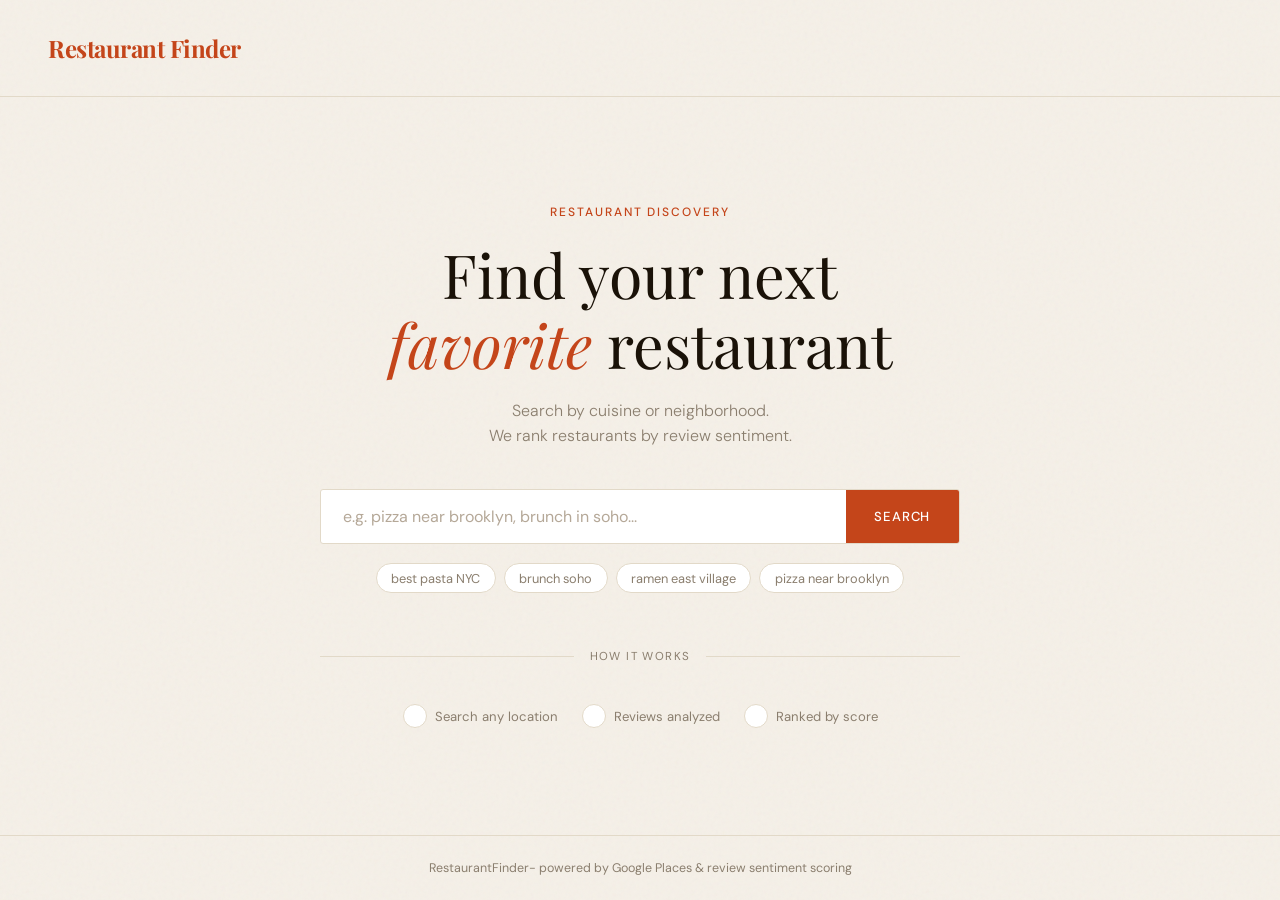
<file: frontend/index.html>
<!DOCTYPE html>
<html lang="en">
    <head>
        <meta charset="UTF-8">
        <meta name="viewport" content="width=device-width, initial-scale=1.0">
        <title>Restaurant Finder</title>
        <link href="https://fonts.googleapis.com/css2?family=Playfair+Display:ital,wght@0,400;0,700;1,400&family=DM+Sans:wght@300;400;500&display=swap" rel="stylesheet">
        <style>
            :root {
                --cream: #f5f0e8;
                --ink: #1a1208;
                --rust: #c4451a;
                --gold: #d4a847;
                --sage: #6b7f5e;
                --muted: #8a7e6e;
                --border: #e2d9c8;
            }

            * { margin: 0; padding: 0; box-sizing: border-box; }

            body {
                background: var(--cream);
                color: var(--ink);
                font-family: 'DM Sans', sans-serif;
                min-height: 100vh;
                display: flex;
                flex-direction: column;
            }

            /*noise texture overlay */
            body::before {
                content: '';
                position: fixed;
                inset: 0;
                background-image: url("data:image/svg+xml,%3Csvg viewBox='0 0 256 256' xmlns='http://www.w3.org/2000/svg'%3E%3Cfilter id='noise'%3E%3CfeTurbulence type='fractalNoise' baseFrequency='0.9' numOctaves='4' stitchTiles='stitch'/%3E%3C/filter%3E%3Crect width='100%25' height='100%25' filter='url(%23noise)' opacity='0.04'/%3E%3C/svg%3E");
                pointer-events: none;
                z-index: 0;
            }

            header {
                padding: 2rem 3rem;
                border-bottom: 1px solid var(--border);
                position: relative;
                z-index: 1;
            }

            .logo {
                font-family: 'Playfair Display', serif;
                font-size: 1.5rem;
                font-weight: 700;
                color: var(--rust);
                letter-spacing: -0.02em;
            }

            /*hero section*/
            main {
                flex: 1;
                display: flex;
                align-items: center;
                justify-content: center;
                padding: 4rem 2rem;
                position: relative;
                z-index: 1;
            }

            .hero {
                max-width: 640px;
                width: 100%;
                text-align: center;
            }

            .hero-eyebrow {
                font-size: 0.75rem;
                text-transform: uppercase;
                letter-spacing: 0.16em;
                color: var(--rust);
                font-weight: 500;
                margin-bottom: 1.2rem;
                opacity: 0;
                animation: fadeUp 0.5s ease 0.1s forwards;
            }

            .hero h1 {
                font-family: 'Playfair Display', serif;
                font-size: clamp(2.4rem, 6vw, 3.8rem);
                font-weight: 400;
                line-height: 1.15;
                color: var(--ink);
                margin-bottom: 1.2rem;
                opacity: 0;
                animation: fadeUp 0.5s ease 0.2s forwards;
            }

            .hero h1 em {
                font-style: italic;
                color: var(--rust);
            }

            .hero-sub {
                font-size: 1rem;
                color: var(--muted);
                font-weight: 300;
                line-height: 1.6;
                margin-bottom: 2.5rem;
                opacity: 0;
                animation: fadeUp 0.5s ease 0.3s forwards;
            }

            /* search */
            .search-wrap {
                opacity: 0;
                animation: fadeUp 0.5s ease 0.4s forwards;
            }

            .search-bar {
                display: flex;
                gap: 0;
                width: 100;
                border: 1.5px solid var(--border);
                border-radius: 3px;
                overflow: hidden;
                background: white;
                transition: border-color 0.2s, box-shadow 0.2s;
            }

            .search-bar:focus-within {
                border-color: var(--rust);
                box-shadow: 0 4px 20px rgba(196,69,26,0.1);
            }

            .search-bar input {
                flex: 1;
                padding: 1rem 1.4rem;
                border: none;
                background: transparent;
                font-family: 'DM Sans', sans-serif;
                font-size: 1rem;
                color: var(--ink);
                outline: none;
            }

            .search-bar input::placeholder {
                color: #b5a898;
            }

            .search-bar button {
                padding: 1rem 1.8rem;
                background: var(--rust);
                color: white;
                border: none;
                font-family: 'DM Sans', sans-serif;
                font-size: 0.82rem;
                font-weight: 500;
                cursor: pointer;
                letter-spacing: 0.06em;
                text-transform: uppercase;
                transition: background 0.2s;
                white-space: nowrap;
            }

            .search-bar button:hover {
                background: #a83915;
            }

            /* suggestions */
            .suggestions {
                display: flex;
                gap: 0.5rem;
                flex-wrap: wrap;
                justify-content: center;
                margin-top: 1.2rem;
                opacity: 0;
                animation: fadeUp 0.5s ease 0.5s forwards;
            }

            .suggestion-pill {
                padding: 0.35rem 0.9rem;
                border: 1px solid var(--border);
                border-radius: 20px;
                font-size: 0.8rem;
                color: var(--muted);
                cursor: pointer;
                background: white;
                transition: all 0.2s;
                font-family: 'DM Sans', sans-serif;
            }

            .suggestion-pill:hover {
                border-color: var(--rust);
                color: var(--rust);
                background: #fdf6f3;
            }

            /*decorative divider*/
            .divider {
                display: flex;
                align-items: center;
                gap: 1rem;
                margin: 3.5rem 0 2.5rem;
                opacity: 0;
                animation: fadeUp 0.5s ease 0.6s forwards;
            }

            .divider-line {
                flex: 1;
                height: 1px;
                background: var(--border);
            }

            .divider-text {
                font-size: 0.72rem;
                text-transform: uppercase;
                letter-spacing: 0.12em;
                color: var(--muted);
            }

            /* feature pill */
            .features {
                display: flex;
                gap: 1.5rem;
                justify-content: center;
                flex-wrap: wrap;
                opacity: 0;
                animation: fadeUp 0.5s ease 0.7s forwards;
            }

            .feature {
                display: flex;
                align-items: center;
                gap: 0.5rem;
                font-size: 0.82rem;
                color: var(--muted);
            }

            .feature-icon {
                width: 24px;
                height: 24px;
                background: white;
                border: 1px solid var(--border);
                border-radius: 50%;
                display: flex;
                align-items: center;
                justify-content: center;
                font-size: 0.75rem;
            }

            footer {
                padding: 1.5rem 3rem;
                border-top: 1px solid var(--border);
                text-align: center;
                font-size: 0.78rem;
                color: var(--muted);
                position: relative;
                z-index: 1;
            }

            @keyframes fadeUp {
                from { opacity: 0; transform: translateY(12px); }
                to   { opacity: 1; transform: translateY(0); }
            }

            @media (max-width: 480px) {
                header { padding: 1.5rem; }
                .search-bar button { padding: 1rem 1.2rem; }
                .features { gap: 1rem; }
            }
        </style>
    </head>
    <body>

        <header>
            <div class="logo">Restaurant Finder</div>
        </header>
<main>
    <div class="hero">
        <p class="hero-eyebrow">Restaurant Discovery</p>
        <h1>Find your next<br><em>favorite</em> restaurant</h1>
        <p class="hero-sub">Search by cuisine or neighborhood.<br>We rank restaurants by review sentiment.</p>

        <div class="search-wrap">
            <div class="search-bar">
                <input
                    type="text"
                    id="search-input"
                    placeholder="e.g. pizza near brooklyn, brunch in soho..."
                    autocomplete="off"
                />
                <button onclick="search()">Search</button>
            </div>
            <div class="suggestions">
                <span class="suggestion-pill" onclick="fillSearch('best pasta NYC')">best pasta NYC</span>
                <span class="suggestion-pill" onclick="fillSearch('brunch soho')">brunch soho</span>
                <span class="suggestion-pill" onclick="fillSearch('ramen east village')">ramen east village</span>
                <span class="suggestion-pill" onclick="fillSearch('pizza near brooklyn')">pizza near brooklyn</span>
            </div>
        </div>
        
        <div class="divider">
            <div class="divider-line"></div>
            <span class="divider-text">How it works</span>
            <div class="divider-line"></div>
        </div>

        <div class="features">
            <div class="feature">
                <div class="feature-icon"></div>
                <span>Search any location</span>
            </div>
            <div class="feature">
                <div class="feature-icon"></div>
                <span>Reviews analyzed</span>
            </div>
            <div class="feature">
                <div class="feature-icon"></div>
                <span>Ranked by score</span>
            </div>
        </div>
    </div>
</main>
<footer>
    RestaurantFinder- powered by Google Places &amp; review sentiment scoring
</footer>

<script>
    function search() {
        const query = document.getElementById('search-input').value.trim()
        if (!query) return
        window.location.href = `results.html?query=${encodeURIComponent(query)}`
    }

    function fillSearch(text) {
        document.getElementById('search-input').value = text
        document.getElementById('search-input').focus()
    }

    document.getElementById('search-input').addEventListener('keydown', e => { 
        if (e.key === 'Enter') search()
    })

</script>

</body>
</html>
</file>
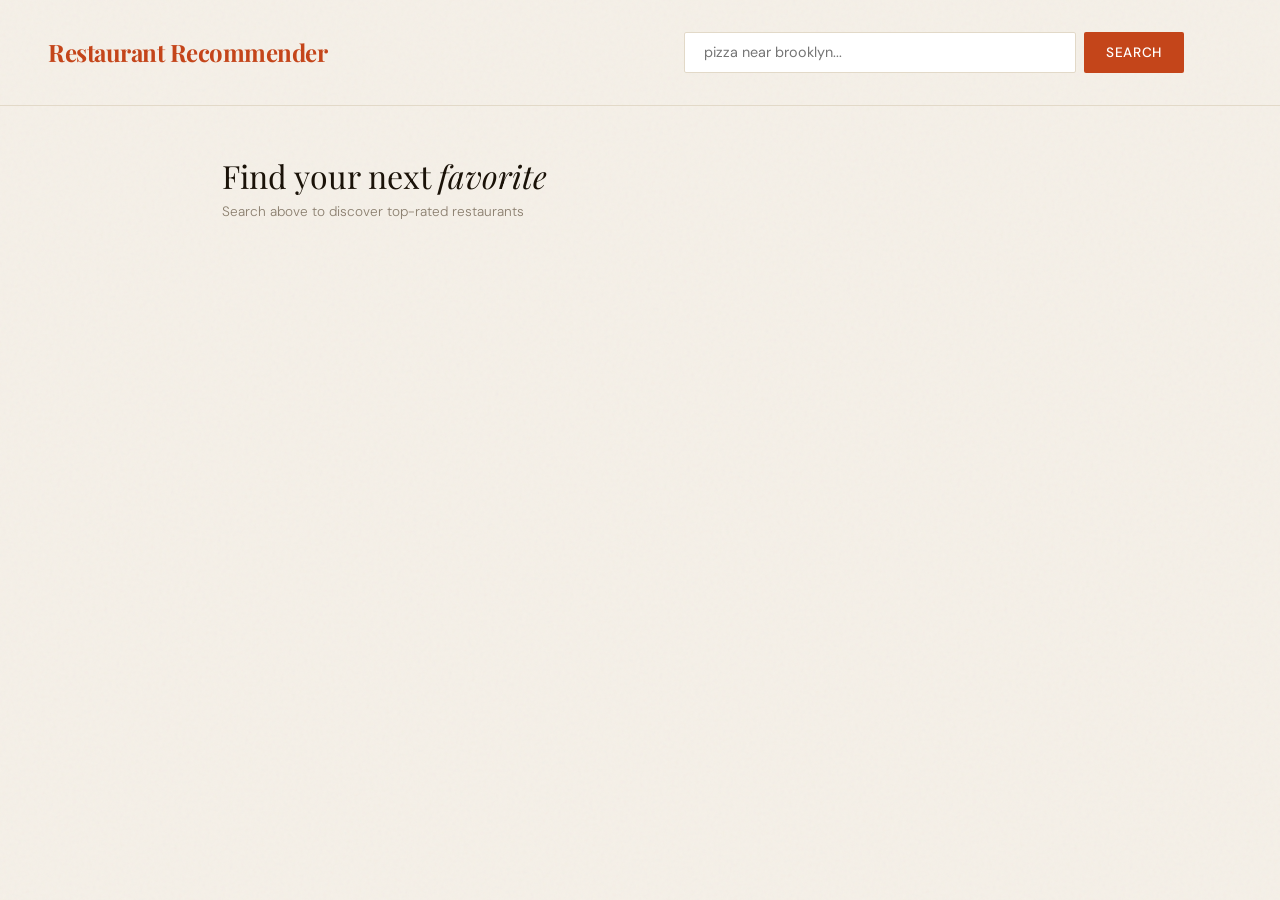
<file: frontend/results.html>
<!DOCTYPE html>
<html lang ="en">
    <head>
        <meta charset="UTF-8">
        <meta name="viewport" content="width=device-width, initial-scale=1.0">

        <title>Restaurant Recommender - Results</title>
        <link href="https://fonts.googleapis.com/css2?family=Playfair+Display:ital,wght@0,400;0,700;1,400&family=DM+Sans:wght@300;400;500&display=swap" rel="stylesheet">
        <style>
            :root {
                --cream: #f5f0e8;
                --ink: #1a1208;
                --rust: #c4451a;
                --gold: #d4a847;
                --sage: #6b7f5e;
                --muted: #8a7e6e;
                --card-bg: #fdfaf4;
                --border: #e2d9c8;
            }

            * { margin: 0; padding: 0; box-sizing: border-box; }

            body {
                background: var(--cream);
                color: var(--ink);
                font-family: 'DM Sans', sans-serif;
                min-height: 100vh;
            }

            /*noise texture overlay */
            body::before {
                content: '';
                position: fixed;
                inset: 0;
                background-image:url("data:image/svg+xml,%3Csvg viewBox='0 0 256 256' xmlns='http://www.w3.org/2000/svg'%3E%3Cfilter id='noise'%3E%3CfeTurbulence type='fractalNoise' baseFrequency='0.9' numOctaves='4' stitchTiles='stitch'/%3E%3C/filter%3E%3Crect width='100%25' height='100%25' filter='url(%23noise)' opacity='0.04'/%3E%3C/svg%3E");
                pointer-events: none;
                z-index: 0;
            }

            header {
                padding: 2rem 3rem;
                display: flex;
                align-items: center;
                justify-content: space-between;
                border-bottom: 1px solid var(--border);
                position: relative;
                z-index: 1;
            }

            .logo {
                font-family: 'Playfair Display', serif;
                font-size: 1.5rem;
                font-weight: 700;
                color: var(--rust);
                letter-spacing: -0.02em;
            }

            .search-bar {
                display: flex;
                gap: 0.5rem;
                flex: 1;
                max-width: 500px;
                margin: 0 3rem;
            }

            .search-bar input {
                flex: 1;
                padding: 0.65rem 1.2rem;
                border: 1.5px solid var(--border);
                border-radius: 2px;
                background: white;
                font-family: 'DM Sans', sans-serif;
                font-size: 0.9rem;
                color: var(--ink);
                outline: none;
                transition: border-color 0.2s;
            }

            .search-bar input:focus {
                border-color: var(--rust);
            }

            .search-bar button {
                padding: 0.65rem 1.4rem;
                background: var(--rust); 
                color: white;
                border: none;
                border-radius: 2px;
                font-family: 'DM Sans', sans-serif;
                font-size: 0.85rem;
                font-weight: 500;
                cursor: pointer;
                letter-spacing: 0.04em;
                text-transform: uppercase;
                transition: background 0.2s;
            }

            .search-bar button:hover {
                background: #a83915;
            }

            main {
                max-width: 900px;
                margin: 0 auto;
                padding: 3rem 2rem;
                position: relative;
                z-index: 1;
            }

            .results-header {
                margin-bottom: 2.5rem;
            }

            .results-header h1 {
                font-family: 'Playfair Display', serif;
                font-size: 2rem;
                font-weight: 400;
                color: var(--ink);
                margin-bottom: 0.4rem;
            }

            .results-meta {
                font-size: 0.85rem;
                color: var(--muted);
                font-weight: 300;
            }

            /*loading state*/
            .loading {
                text-align: center;
                padding: 5rem 0;
            }

            .loading-spinner {
                width: 36px;
                height: 36px;
                border: 2.5px solid var(--border);
                border-top-color: var(--rust);
                border-radius: 50%;
                animation: spin 0.8s linear infinite;
                margin: 0 auto 1.2rem;
            }

            @keyframes spin { to { transform: rotate(360deg); } }

            .loading p {
                color: var(--muted);
                font-size: 0.9rem;
            }

            /*restaurant cards*/
            .restaurant-list {
                display: flex;
                flex-direction: column;
                gap: 1.5rem;
            }

            .restaurant-card {
                background: var(--card-bg);
                border: 1px solid var(--border);
                border-radius: 4px;
                padding: 2rem;
                display: grid;
                grid-template-columns: auto 1fr;
                gap: 1.5rem;
                opacity: 0;
                transform: translateY(16px);
                animation: fadeUp 0.4s ease forwards;
                transition: box-shadow 0.25s, transform 0.25s;
            }

            .restaurant-card:hover {
                box-shadow: 0 8px 32px rgba(26,18,8,0.08);
                transform: translateY(-2px);
            }

            @keyframes fadeUp {
                to { opacity: 1; transform: translateY(0); }
            }

            .rank-badge {
                width: 48px;
                height: 48px;
                background: var(--ink);
                color: var(--cream);
                border-radius: 50%;
                display: flex;
                align-items: center;
                justify-content: center;
                font-family: 'Playfair Display', serif;
                font-size: 1.1rem;
                font-weight: 700;
                flex-shrink: 0;
                margin-top: 0.2rem;
            }

            .rank-badge.top {
                background: var(--rust);
            }

            .card-body {
                min-width: 0;
            }

            .card-top {
                display: flex;
                align-items: flex-start;
                justify-content: space-between;
                margin-bottom: 0.4rem;
                gap: 1rem;
            }

            .restaurant-name {
                font-family: 'Playfair Display', serif;
                font-size: 1.3rem;
                font-weight: 700;
                color: var(--ink);
                line-height: 1.2;
            }

            .total-score {
                display: flex;
                flex-direction: column;
                align-items: flex-end;
                flex-shrink: 0;
            }

            .total-score .score-num {
                font-family: 'Playfair Display', serif;
                font-size: 1.8rem;
                font-weight: 700;
                color: var(--rust);
                line-height: 1;
            }

            .total-score .score-label {
                font-size: 0.7rem;
                color: var(--muted);
                text-transform: uppercase;   
            }

            .restaurant-meta {
                display: flex;
                gap: 1rem;
                margin-bottom: 1.2rem;
                font-size: 0.82rem;
                color: var(--muted);
                flex-wrap: wrap;
            }

            .meta-item {
                display: flex;
                align-items: center;
                gap: 0.3rem;
            }

            .meta-item .dot {
                width: 3px;
                height: 3px;
                background: var(--border);
                border-radius: 50%;
            }

            .stars {
                color: var(--gold);
                font-size: 0.85rem;
            }

            .price {
                color: var(--sage);
                font-weight: 500;
            }

            /*category scores*/
            .category-scores {
                display: grid;
                grid-template-columns: repeat(4, 1fr);
                gap: 0.8rem;
            }

            .category {
                background: white;
                border: 1px solid var(--border);
                border-radius: 3px;
                padding: 0.7rem 0.8rem;
            }

            .category-label {
                font-size: 0.68rem;
                text-transform: uppercase;
                letter-spacing: 0.1em;
                color: var(--muted);
                margin-bottom: 0.4rem;
                font-weight: 500;
            }

            .category-score {
                font-family: 'Playfair Display', serif;
                font-size: 1.4rem;
                font-weight: 700;
                line-height: 1;
            }

            .category-score.positive { color: var(--sage); }
            .category-score.negative { color: var(--rust); }
            .category-score.neutral { color: var(--muted); }

            .score-bar {
                height: 2px;
                background: var(--border);
                border-radius: 1px;
                margin-top: 0.5rem;
                overflow: hidden;
            }

            .score-bar-fill {
                height: 100%;
                border-radius: 1px;
                transition: width 0.5s ease;
            }

            .score-bar-fill.positive { background: var(--sage); }
            .score-bar-fill.negative { background: var(--rust); }

            /* empty or error state */
            .empty-state {
                text-align: center;
                padding: 5rem 0;
            }

            .empty-state h2 {
                font-family: 'Playfair Display', serif;
                font-size: 1.5rem;
                font-weight: 400;
                margin-bottom: 0.8rem;
                color: var(--ink);
            }

            .empty-state p {
                color: var(--muted);
                font-size: 0.9rem;
            }

            @media (max-width: 640px) {
                header { flex-direction: column; gap: 1rem; padding: 1.5rem; }
                .search-bar { margin: 0; max-width: 100%; width: 100%; }
                .category-scores { grid-template-columns: repeat(2, 1fr); }
                .card-top { flex-direction: column; }
            }
        </style>
    </head>
    <body>
        <header>
            <div class="logo">Restaurant Recommender</div>
            <div class="search-bar">
                <input type="text" id="search-input" placeholder="pizza near brooklyn..." />
                <button onclick="search()">Search</button>
            </div>
        </header>

        <main>
            <div class="results-header">
                <h1 id="results-title">Find your next <em>favorite</em></h1>
                <p class="results-meta" id="results-meta">Search above to discover top-rated restaurants</p>
            </div>

            <div id="results-container"></div>
        </main>
<script>
    const PRICE_LABELS = { 0: 'FREE', 1: '$', 2:'$$', 3: '$$$', 4: '$$$$' }
    //when page is loaded, check for query parameters ex: results.html?query=pizza+brooklyn
    window.addEventListener('DOMContentLoaded', () => {
        const params = new URLSearchParams(window.location.search)
        const query = params.get('query')
        if (query) {
            document.getElementById('search-input').value = query
            fetchResults(query)
        }
    })

    function search() {
        const query = document.getElementById('search-input').value.trim()
        if (!query) return
        //update url so page can be shared
        window.history.pushState({}, '', `?query=${encodeURIComponent(query)}`)
        fetchResults(query)
    }
    //allow pressing enter to search
    document.getElementById('search-input').addEventListener('keydown', e=> { 
        if (e.key === 'Enter') search()
    })

    async function fetchResults(query) {
        const container = document.getElementById('results-container')
        const title = document.getElementById('results-title')
        const meta = document.getElementById('results-meta')
    

    //show loading state
    container.innerHTML = `
        <div class="loading">
            <div class="loading-spinner"></div>
            <p>Finding the best spots</p>
        </div>
    `
    title.innerHTML = `Results for <em>${query}</em>`
    meta.textContent = 'Searching'

    try {
        const res = await fetch(`https://restaurant-api-jnge.onrender.com/api/search?query=${encodeURIComponent(query)}`)
        const data = await res.json()

        if (!data || data.length === 0) {
            container.innerHTML = `
                <div class="empty-state">
                    <h2>No results found</h2>
                    <p>Try a different search- "pasta in manhattan" or "brunch in soho"</p>
                    </div>
            `
            meta.textContent = '0 restaurants found'
            return
        }

        meta.textContent = `${data.length} restaurant${data.length !== 1 ? 's' : ''}
ranked by review score`
        renderResults(data)

    }  catch (err) {
        container.innerHTML = `
            <div class="empty-state">
                <h2>Something went wrong</h2>
                <p>Make sure your flask server is running on port 5000.</p>
            </div>
        `
        meta.textContent = 'Error loading results'
        }
    }

    function renderResults(restaurants) {
        const container = document.getElementById('results-container')
        const maxScore = Math.max(...restaurants.map(r => Math.abs(r.scores?.total || 0)), 1)

        container.innerHTML = `<div class="restaurant-list">${restaurants.map((r, i) => renderCard(r, i, maxScore)).join('')}</div>`
        
        //stagger card animations
        document.querySelectorAll('.restaurant-card').forEach((card, i) => {
            card.style.animationDelay =`${i * 0.08}s`
        })

        //animate score bars before card appearance
        setTimeout(() => {
            document.querySelectorAll('.score-bar-fill').forEach(bar => { 
                bar.style.width = bar.dataset.width
            })
        }, 300)
    }

    function renderCard(r, index, maxScore) {
        const scores = r.scores || {}
        const categories = [
            {key: 'food',   label: 'Food    '},
            {key: 'service',   label: 'Service    '},
            {key: 'ambiance',   label: 'Ambiance    '},
            {key: 'value',   label: 'Value    '},
        ]

        const categoryHTML = categories.map(c => {
            const val = scores[c.key] ?? 0
            const cls = val > 0 ? 'positive' : val < 0 ? 'negative' : 'neutral'
            const barPct = Math.min(Math.abs(val) / maxScore * 100, 100)
            const sign = val > 0 ? '+' : ''
            return `
                 <div class="category">
                    <div class="category-label">${c.label}</div>
                    <div class="category-score ${cls}">${sign}${val}</div>
                    <div class="score-bar">
                        <div class="score-bar-fill ${val >= 0 ? 'positive' : 'negative'}" 
                             style="width: 0%" 
                             data-width="${barPct}%">
                        </div>
                    </div>
                </div>
            `
        }).join('')

        const stars = r.rating ? '*'.repeat(Math.round(r.rating)) + '☆'.repeat(5-Math.round(r.rating)) : ''
        const price = r.price_level != null ? PRICE_LABELS[r.price_level] || '' : ''
        const total = scores.total ?? 0
        const totalSign = total > 0 ? '+' : ''

        return `
            <div class="restaurant-card">
                <div class="rank-badge ${index === 0 ? 'top' : ''}">${index + 1}</div>
                <div class="card-body">
                    <div class="card-top">
                        <div class="restaurant-name">${r.name || 'Unknown'}</div>
                        <div class="total-score">
                            <div class="score-num">${totalSign}${total}</div>
                            <div class="score-label">Review Score</div>
                        </div>
                    </div>
                    <div class="restaurant-meta">
                        ${r.rating ? `<span class="meta-item"><span class="stars">${stars}</span> ${r.rating}</span>` : ''}
                        ${price ? `<span class="meta-item"><span class="dot"></span><span class="price">${price}</span></span>` : ''}
                        ${r.address ? `<span class="meta-item"><span class="dot"></span>${r.address}</span>` : ''}
                    </div>
                    <div class="category-scores">${categoryHTML}</div>
                </div>
            </div>
        `
    }
</script>
</body>
</html>
</file>
